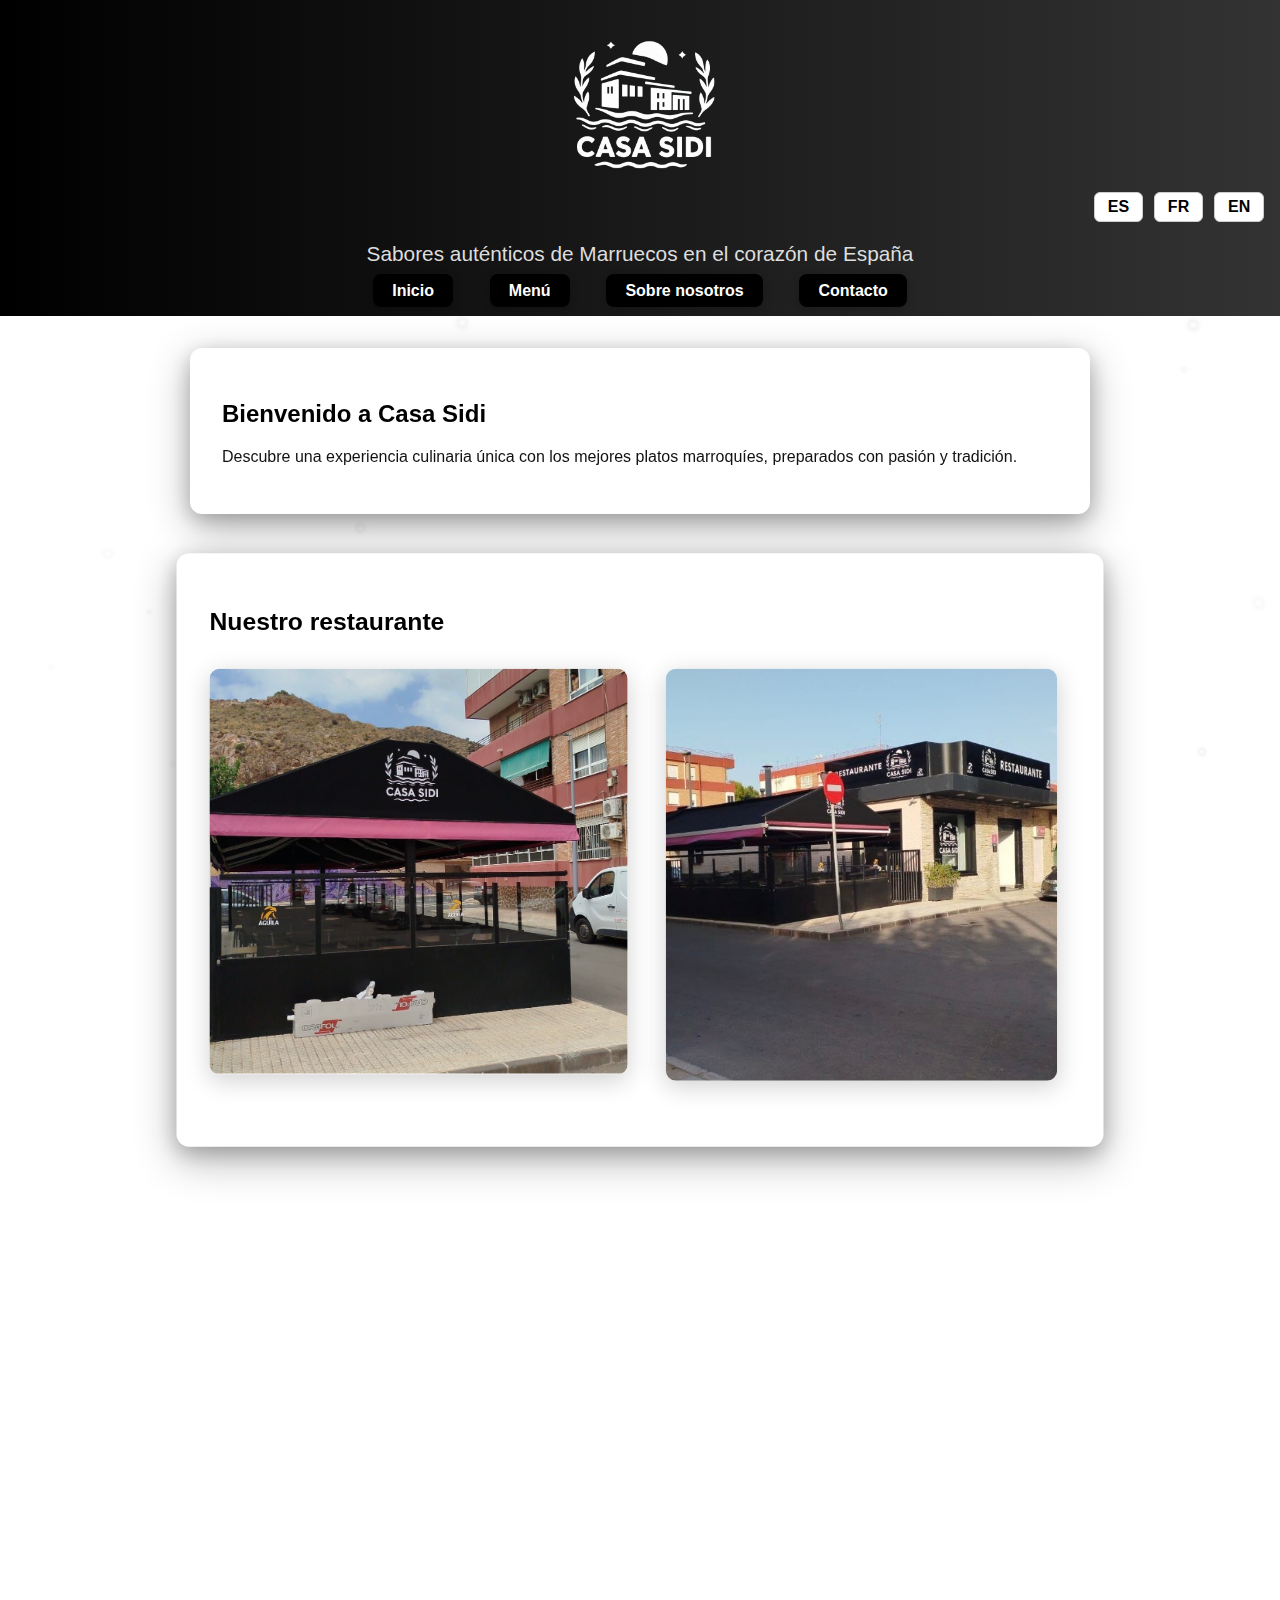
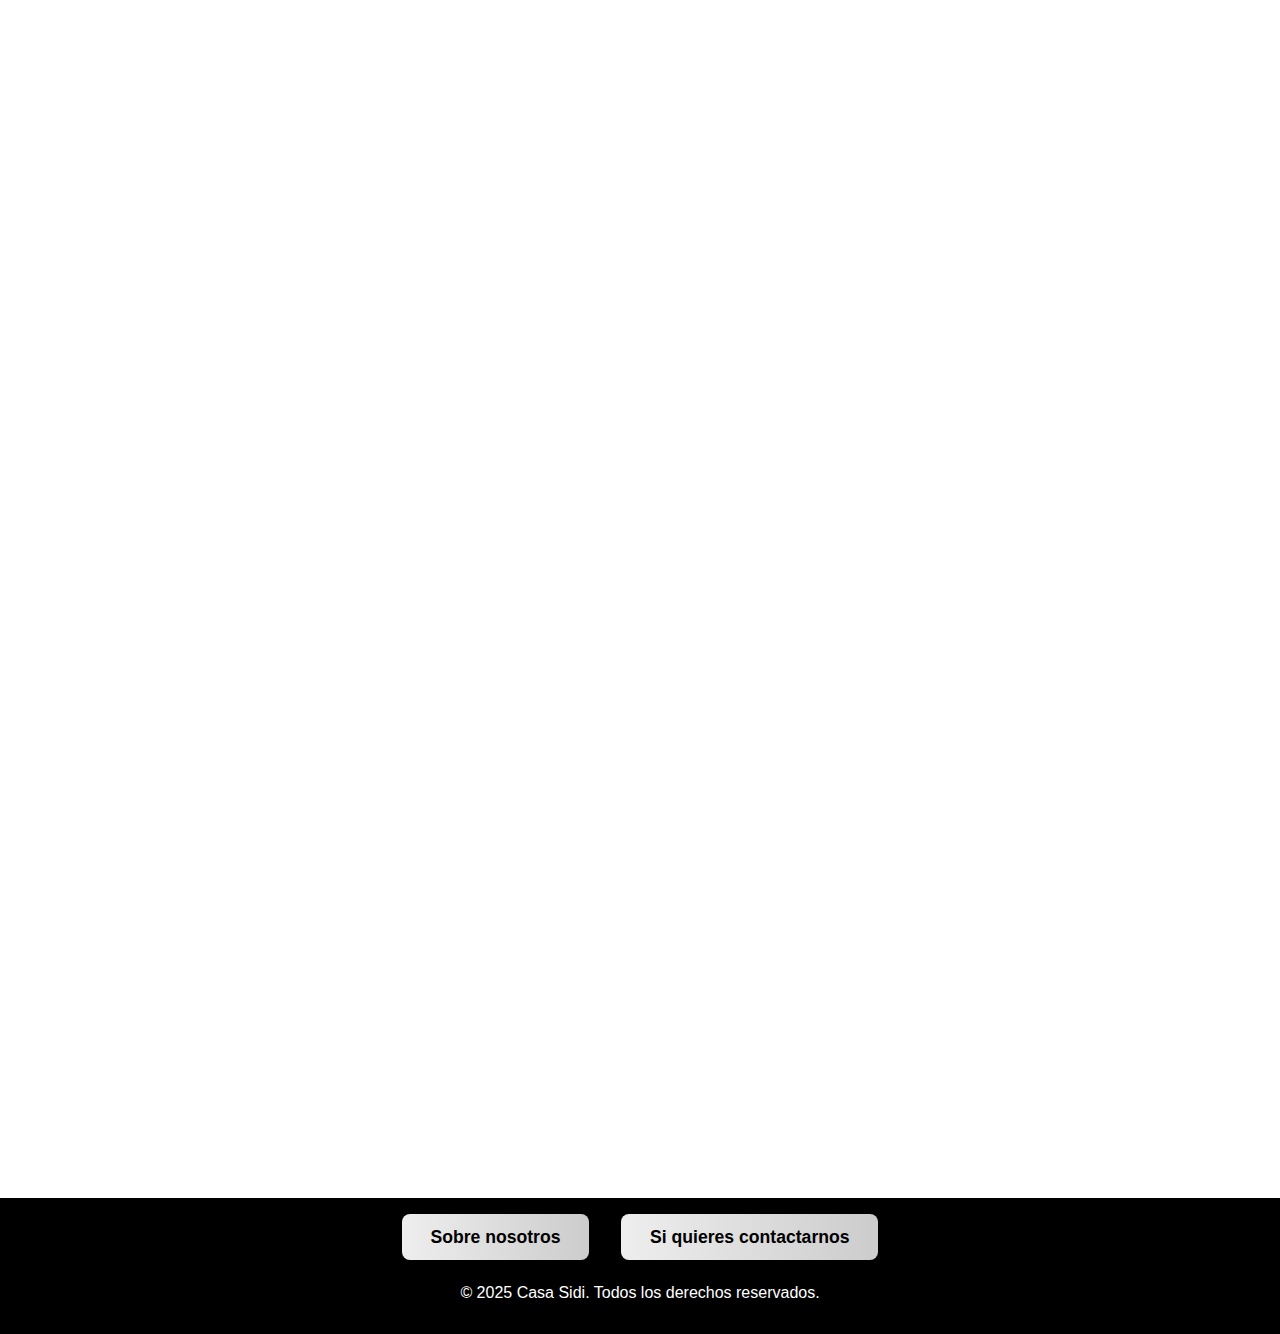
<file: index.html>
<!DOCTYPE html>
<html lang="es">
<head>
  <meta charset="UTF-8">
  <meta name="viewport" content="width=device-width, initial-scale=1.0">
  <title>Casa Sidi - Restaurante Marroquí en Madrid</title>
  <link rel="stylesheet" href="style.css">
  <link rel="icon" type="image/png" href="https://em-content.zobj.net/source/telegram/358/shallow-pan-of-food_1f958.png" />
  <style>
    .burger-menu {
      display: flex !important;
      position: fixed !important;
      top: 20px !important;
      left: 20px !important;
      z-index: 9999 !important;
      background: #ffe5c0;
      padding: 10px;
      border-radius: 8px;
    }
  </style>
</head>
<body>
  <canvas id="bg-particles"></canvas>
  <header class="banner">
    <div class="burger-menu burger-fixed" aria-label="Ouvrir le menu" tabindex="0">
      <span></span>
      <span></span>
      <span></span>
    </div>
    <a href="index.html"><img src="FE9309F2-E7D3-4D06-BBA6-DCA5E7062AB0.PNG" alt="Casa Sidi logo" class="logo-casasidi" style="width:120px;height:auto;display:block;margin:0 auto;"></a>
    <div class="lang-switcher">
      <button aria-label="Español" class="lang-btn" data-lang="es">ES</button>
      <button aria-label="Français" class="lang-btn" data-lang="fr">FR</button>
      <button aria-label="English" class="lang-btn" data-lang="en">EN</button>
    </div>
    <p class="slogan">Sabores auténticos de Marruecos en el corazón de España</p>
    <nav class="main-nav">
      <a href="index.html">Inicio</a>
      <a href="#especialidades">Menú</a>
      <a href="acerca.html">Sobre nosotros</a>
      <a href="contacto.html">Contacto</a>
    </nav>
  </header>
  <main>
    <section class="presentacion anim-fadein">
      <h2>Bienvenido a Casa Sidi</h2>
      <p>Descubre una experiencia culinaria única con los mejores platos marroquíes, preparados con pasión y tradición.</p>
    </section>
    <div class="separator-motif"></div>
    <section class="galeria anim-slidein">
      <h2 id="titre-galerie">Nuestro restaurante</h2>
      <div class="galeria-fotos">
        <img class="photo-galerie-entiere" src="327cb9f3-37ef-498f-9580-f2cbccc6432d.jpg" alt="Façade du restaurant Casa Sidi - Vue principale du restaurant Casa Sidi">
        <img class="photo-galerie-entiere" src="262216d8-fd4c-4040-9580-0344fa708b64.jpg" alt="Façade du restaurant Casa Sidi - Vue secondaire du restaurant Casa Sidi">
      </div>
    </section>
    <div class="separator-motif"></div>
    <section class="especialidades anim-fadein" id="especialidades">
      <h2>Nuestras especialidades</h2>
      <ul class="menu-plats">
        <li><div class="photo-case"><img class="photo-case-img" src="pollo.JPG" alt="Pollo a la brasa" style="width:100%;height:100%;object-fit:cover;border-radius:8px;"></div> Pollo a la brasa</li>
        <li><div class="photo-case"><img class="photo-case-img" src="pastela.JPG" alt="Pastela de pollo o pescado" style="width:100%;height:100%;object-fit:cover;border-radius:8px;"></div> Pastela de pollo o pescado</li>
        <li><div class="photo-case"><img class="photo-case-img" src="tajin.JPG" alt="Tajín de carne con ciruelas" style="width:100%;height:100%;object-fit:cover;border-radius:8px;"></div> Tajín de carne con ciruelas</li>
        <li><div class="photo-case"><img class="photo-case-img" src="cuscus.jpg" alt="Cuscús marroquí" style="width:100%;height:100%;object-fit:cover;border-radius:8px;"></div> Cuscús marroquí</li>
        <li><div class="photo-case"><img class="photo-case-img" src="pincho.JPG" alt="Pincho moruno" style="width:100%;height:100%;object-fit:cover;border-radius:8px;"></div> Pincho moruno</li>
        <li><div class="photo-case"><img class="photo-case-img" src="te moruno.JPG" alt="Té moruno con dulce árabe" style="width:100%;height:100%;object-fit:cover;border-radius:8px;"></div> Té moruno con dulce árabe</li>
        <li><div class="photo-case"><img class="photo-case-img" src="ensalada.JPG" alt="Ensalada marroquí" style="width:100%;height:100%;object-fit:cover;border-radius:8px;"></div> Ensalada marroquí</li>
      </ul>
    </section>
    <div class="separator-motif"></div>
    <section class="equipo anim-fadein">
      <h2>El equipo</h2>
      <div class="photo-case">Foto del equipo</div>
      <p>Un equipo apasionado por la gastronomía marroquí y la hospitalidad.</p>
    </section>
  </main>
  <footer>
    <div class="footer-shortcuts">
      <a href="acerca.html" class="footer-btn">À propos de nous</a>
      <a href="contacto.html" class="footer-btn">Si vous voulez nous contacter</a>
    </div>
    <p>&copy; 2025 Casa Sidi. Todos los derechos reservados.</p>
  </footer>
  <div class="transition-page"></div>
  <script src="script.js"></script>
</body>
</html>
</file>
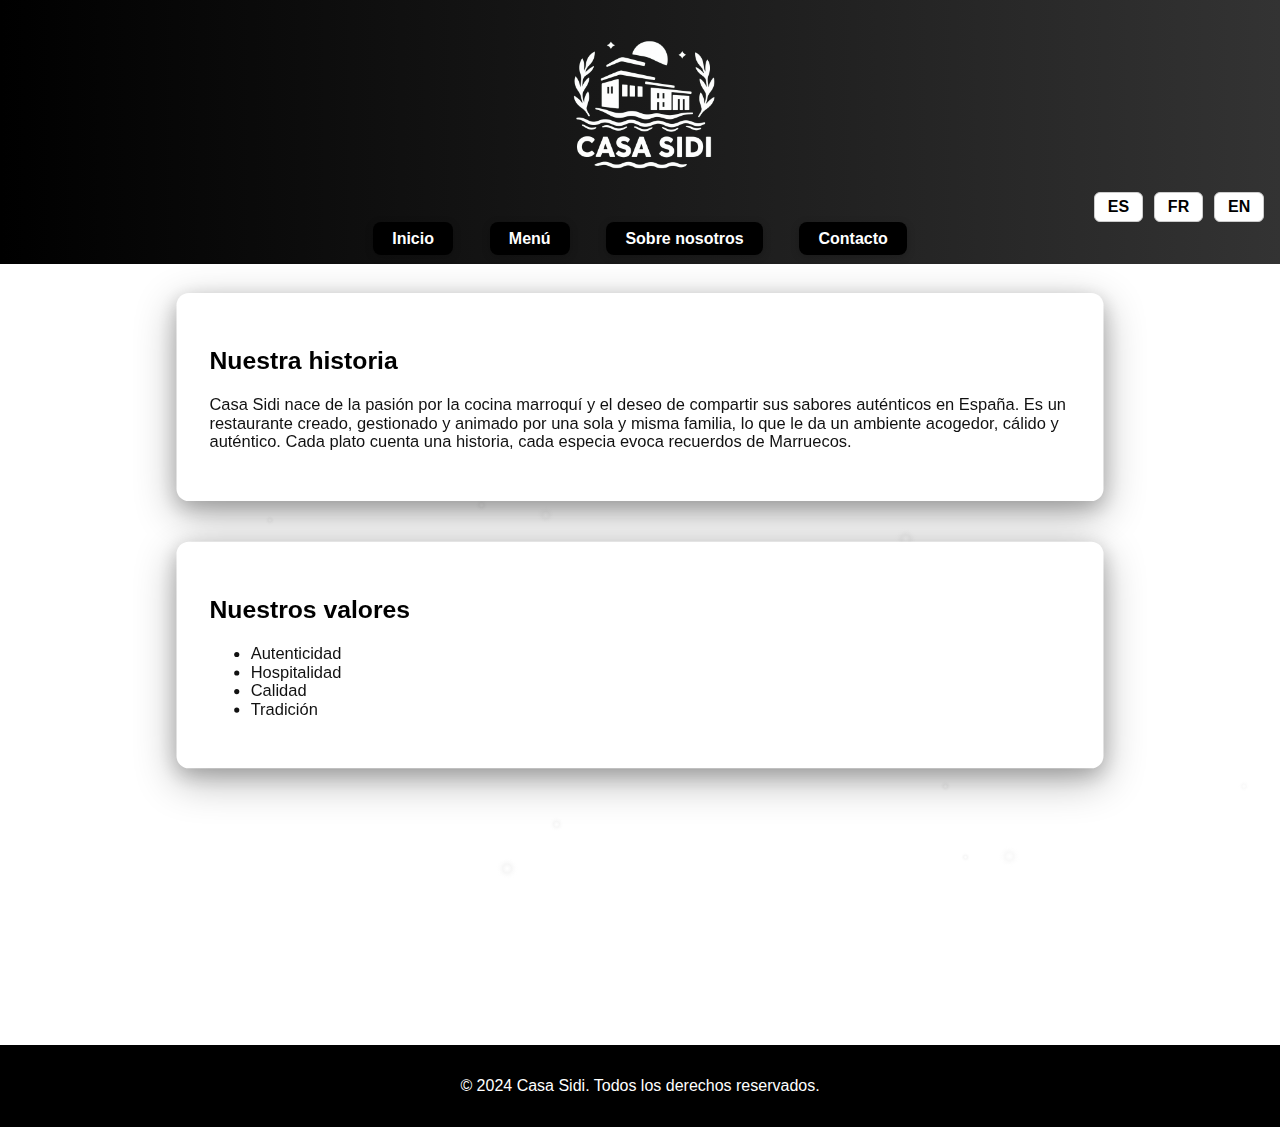
<file: acerca.html>
<!DOCTYPE html>
<html lang="es">
<head>
  <meta charset="UTF-8">
  <meta name="viewport" content="width=device-width, initial-scale=1.0">
  <title>Sobre nosotros - Casa Sidi</title>
  <link rel="stylesheet" href="style.css">
</head>
<body>
  <canvas id="bg-particles"></canvas>
  <header class="banner">
    <div class="burger-menu burger-fixed" aria-label="Ouvrir le menu" tabindex="0">
      <span></span>
      <span></span>
      <span></span>
    </div>
    <a href="index.html"><img src="FE9309F2-E7D3-4D06-BBA6-DCA5E7062AB0.PNG" alt="Casa Sidi logo" class="logo-casasidi" style="width:120px;height:auto;display:block;margin:0 auto;"></a>
    <div class="lang-switcher">
      <button aria-label="Español" class="lang-btn" data-lang="es">ES</button>
      <button aria-label="Français" class="lang-btn" data-lang="fr">FR</button>
      <button aria-label="English" class="lang-btn" data-lang="en">EN</button>
    </div>
    <nav class="main-nav">
      <a href="index.html">Inicio</a>
      <a href="index.html#especialidades">Menú</a>
      <a href="acerca.html">Sobre nosotros</a>
      <a href="contacto.html">Contacto</a>
    </nav>
  </header>
  <main>
    <section class="anim-fadein">
      <h2>Nuestra historia</h2>
      <p>Casa Sidi nace de la pasión por la cocina marroquí y el deseo de compartir sus sabores auténticos en España. Es un restaurante creado, gestionado y animado por una sola y misma familia, lo que le da un ambiente acogedor, cálido y auténtico. Cada plato cuenta una historia, cada especia evoca recuerdos de Marruecos.</p>
    </section>
    <section class="anim-slidein">
      <h2>Nuestros valores</h2>
      <ul>
        <li>Autenticidad</li>
        <li>Hospitalidad</li>
        <li>Calidad</li>
        <li>Tradición</li>
      </ul>
    </section>
    <section class="anim-fadein equipo">
      <h2>El equipo</h2>
      <p>Casa Sidi es un restaurante creado, gestionado y animado por una sola y misma familia, motivada por compartir la cultura culinaria marroquí y sus auténticos sabores.</p>
    </section>
  </main>
  <footer>
    <p>&copy; 2024 Casa Sidi. Todos los derechos reservados.</p>
  </footer>
  <script src="script.js"></script>
</body>
</html>
</file>
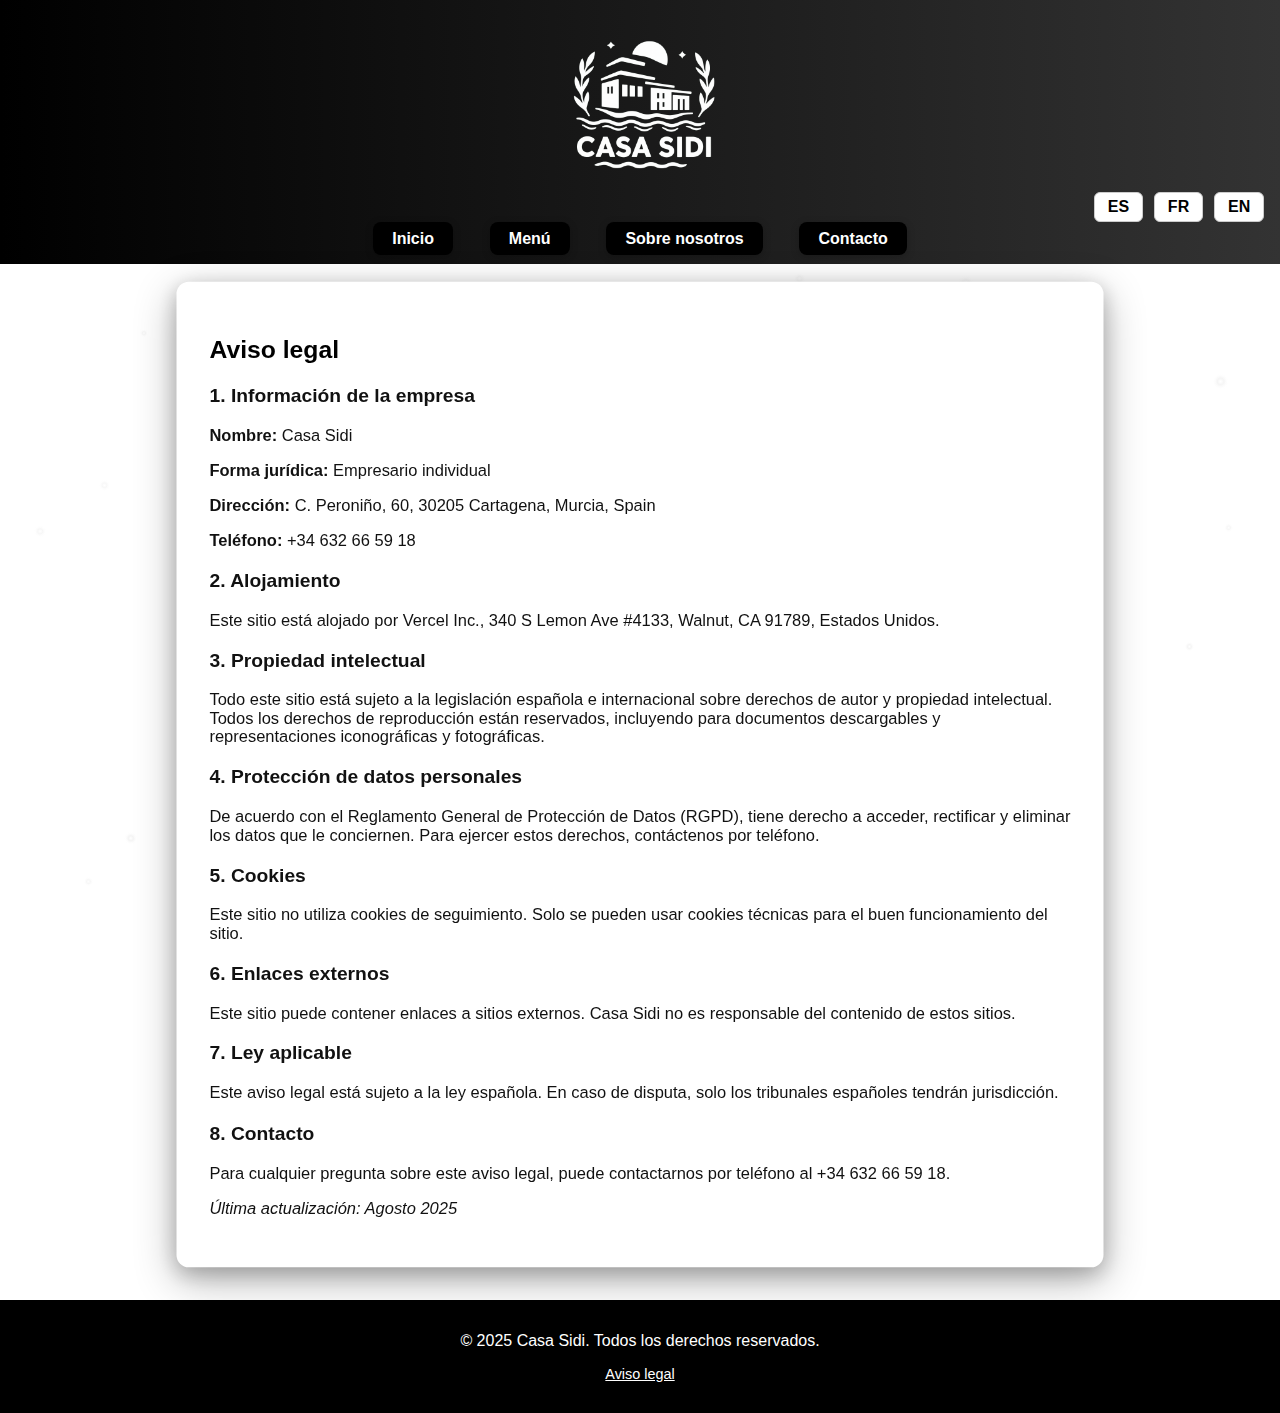
<file: mentions-legales.html>
<!DOCTYPE html>
<html lang="es">
<head>
  <meta charset="UTF-8">
  <meta name="viewport" content="width=device-width, initial-scale=1.0">
  <title>Mentions légales - Casa Sidi</title>
  <meta name="description" content="Mentions légales et informations légales du restaurant Casa Sidi à Cartagena.">
  <link rel="stylesheet" href="style.css">
</head>
<body>
  <canvas id="bg-particles"></canvas>
  <header class="banner">
    <div class="burger-menu burger-fixed" aria-label="Ouvrir le menu" tabindex="0">
      <span></span>
      <span></span>
      <span></span>
    </div>
    <a href="index.html"><img src="FE9309F2-E7D3-4D06-BBA6-DCA5E7062AB0.PNG" alt="Casa Sidi logo" class="logo-casasidi" style="width:120px;height:auto;display:block;margin:0 auto;"></a>
    <div class="lang-switcher">
      <button aria-label="Español" class="lang-btn" data-lang="es">ES</button>
      <button aria-label="Français" class="lang-btn" data-lang="fr">FR</button>
      <button aria-label="English" class="lang-btn" data-lang="en">EN</button>
    </div>
    <nav class="main-nav">
      <a href="index.html">Inicio</a>
      <a href="index.html#especialidades">Menú</a>
      <a href="acerca.html">Sobre nosotros</a>
      <a href="contacto.html">Contacto</a>
    </nav>
  </header>
  <main>
    <section class="anim-fadein">
      <h2 data-lang="legal_title">Mentions légales</h2>
      
      <h3>1. <span data-lang="company_info">Informations sur l'entreprise</span></h3>
      <p><strong data-lang="company_name">Nom :</strong> Casa Sidi</p>
      <p><strong data-lang="legal_form">Forme juridique :</strong> <span data-lang="legal_form_value">Entrepreneur individuel</span></p>
      <p><strong data-lang="address">Adresse :</strong> C. Peroniño, 60, 30205 Cartagena, Murcia, Spain</p>
      <p><strong data-lang="phone">Téléphone :</strong> +34 632 66 59 18</p>
      
      <h3>2. <span data-lang="hosting">Hébergement</span></h3>
      <p data-lang="hosting_info">Ce site est hébergé par Vercel Inc., 340 S Lemon Ave #4133, Walnut, CA 91789, États-Unis.</p>
      
      <h3>3. <span data-lang="intellectual_property">Propriété intellectuelle</span></h3>
      <p data-lang="intellectual_property_info">L'ensemble de ce site relève de la législation espagnole et internationale sur le droit d'auteur et la propriété intellectuelle. Tous les droits de reproduction sont réservés, y compris pour les documents téléchargeables et les représentations iconographiques et photographiques.</p>
      
      <h3>4. <span data-lang="data_protection">Protection des données personnelles</span></h3>
      <p data-lang="data_protection_info">Conformément au Règlement Général sur la Protection des Données (RGPD), vous disposez d'un droit d'accès, de rectification et de suppression des données vous concernant. Pour exercer ces droits, veuillez nous contacter par téléphone.</p>
      
      <h3>5. <span data-lang="cookies">Cookies</span></h3>
      <p data-lang="cookies_info">Ce site n'utilise pas de cookies de tracking. Seuls des cookies techniques peuvent être utilisés pour le bon fonctionnement du site.</p>
      
      <h3>6. <span data-lang="external_links">Liens externes</span></h3>
      <p data-lang="external_links_info">Ce site peut contenir des liens vers des sites externes. Casa Sidi n'est pas responsable du contenu de ces sites.</p>
      
      <h3>7. <span data-lang="applicable_law">Droit applicable</span></h3>
      <p data-lang="applicable_law_info">Les présentes mentions légales sont soumises au droit espagnol. En cas de litige, les tribunaux espagnols seront seuls compétents.</p>
      
      <h3>8. <span data-lang="contact">Contact</span></h3>
      <p data-lang="contact_info_legal">Pour toute question concernant ces mentions légales, vous pouvez nous contacter par téléphone au +34 632 66 59 18.</p>
      
      <p><em data-lang="last_update">Dernière mise à jour : Janvier 2025</em></p>
    </section>
  </main>
  <footer>
    <p>&copy; 2025 Casa Sidi. Todos los derechos reservados.</p>
    <p style="margin-top: 1rem; font-size: 0.9rem;">
      <a href="mentions-legales.html" style="color: #ffffff; text-decoration: underline;" data-lang="legal_link">Mentions légales</a>
    </p>
  </footer>
  <script src="script.js"></script>
</body>
</html>
</file>
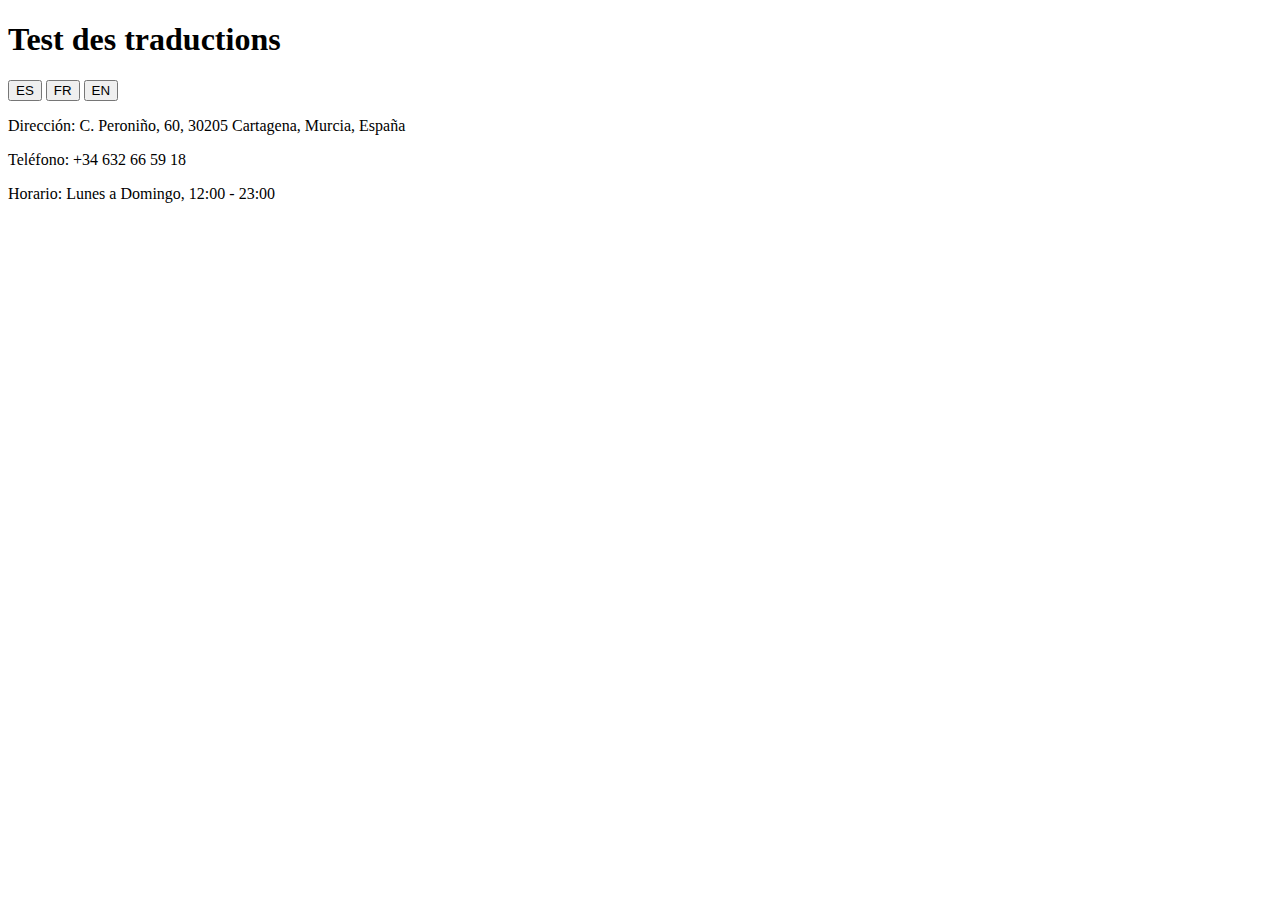
<file: test-translations.html>
<!DOCTYPE html>
<html lang="es">
<head>
  <meta charset="UTF-8">
  <meta name="viewport" content="width=device-width, initial-scale=1.0">
  <title>Test Traductions</title>
</head>
<body>
  <h1>Test des traductions</h1>
  
  <div class="lang-switcher">
    <button class="lang-btn" data-lang="es">ES</button>
    <button class="lang-btn" data-lang="fr">FR</button>
    <button class="lang-btn" data-lang="en">EN</button>
  </div>

  <div class="contact-details">
    <p data-lang="address">Dirección: C. Peroniño, 60, 30205 Cartagena, Murcia, España</p>
    <p data-lang="phone">Teléfono: +34 632 66 59 18</p>
    <p data-lang="schedule">Horario: Lunes a Domingo, 12:00 - 23:00</p>
  </div>

  <script>
    const translations = {
      es: {
        address: "Dirección: C. Peroniño, 60, 30205 Cartagena, Murcia, España",
        phone: "Teléfono: +34 632 66 59 18",
        schedule: "Horario: Lunes a Domingo, 12:00 - 23:00"
      },
      fr: {
        address: "Adresse : C. Peroniño, 60, 30205 Cartagena, Murcia, Espagne",
        phone: "Téléphone : +34 632 66 59 18",
        schedule: "Horaires : Lundi à Dimanche, 12:00 - 23:00"
      },
      en: {
        address: "Address: C. Peroniño, 60, 30205 Cartagena, Murcia, Spain",
        phone: "Phone: +34 632 66 59 18",
        schedule: "Hours: Monday to Sunday, 12:00 - 23:00"
      }
    };

    function setLang(lang) {
      console.log('Langue appliquée:', lang);
      const t = translations[lang];
      if (!t) return;
      
      const elements = document.querySelectorAll('[data-lang]');
      elements.forEach(el => {
        const key = el.dataset.lang;
        if (t[key]) {
          el.textContent = t[key];
          console.log('Traduit:', key, '->', t[key]);
        }
      });
    }

    document.querySelectorAll('.lang-btn').forEach(btn => {
      btn.addEventListener('click', function() {
        setLang(btn.dataset.lang);
      });
    });

    // Appliquer l'espagnol par défaut
    setLang('es');
  </script>
</body>
</html>
</file>
<file: style.css>
body {
  margin: 0;
  font-family: 'Segoe UI', 'Arial', sans-serif;
  background: #ffffff;
  color: #111111;
  background-image: none;
  background-repeat: repeat;
}
#bg-particles {
  position: fixed;
  top: 0;
  left: 0;
  width: 100vw;
  height: 100vh;
  z-index: 0;
  pointer-events: none;
  display: block;
}
body > *:not(#bg-particles) {
  position: relative;
  z-index: 1;
}
.banner {
  background: linear-gradient(90deg, #000000 0%, #333333 100%);
  color: #ffffff;
  padding: 2rem 1rem 1rem 1rem;
  text-align: center;
  position: relative;
  will-change: background-position;
  background-attachment: fixed;
  background-position: center 0;
  transition: background-position 0.3s;
}
.slogan {
  font-size: 1.3rem;
  margin-bottom: 1rem;
  color: #dddddd;
}
nav a {
  color: #ffffff;
  text-decoration: none;
  margin: 0 1rem;
  font-weight: bold;
  transition: color 0.3s, background 0.4s, box-shadow 0.4s, transform 0.2s;
  position: relative;
  overflow: hidden;
  padding: 0.5rem 1.2rem;
  border-radius: 8px;
  background: #000000;
  box-shadow: 0 2px 8px rgba(0,0,0,0.2);
}
nav a:hover {
  color: #000000;
  background: #ffffff;
  box-shadow: 0 4px 18px rgba(0,0,0,0.15), 0 1.5px 8px rgba(0,0,0,0.2);
  transform: translateY(-2px) scale(1.07);
  text-shadow: none;
}
nav a::after {
  content: none;
}
nav a:hover::after {
  width: 200%;
  height: 200%;
}
main {
  max-width: 900px;
  margin: 2rem auto;
  padding: 0 1rem;
}
section {
  background: #ffffff;
  border-radius: 12px;
  box-shadow: 0 8px 32px rgba(0,0,0,0.25), 0 4px 16px rgba(0,0,0,0.15);
  margin-bottom: 3rem;
  padding: 2rem;
}
.menu-preview a, .contacto a {
  color: #b32d00;
  text-decoration: underline;
}
footer {
  background: #000000;
  color: #ffffff;
  text-align: center;
  padding: 1rem 0;
  margin-top: 2rem;
}
/* Animations */
.anim-fadein, .anim-slidein {
  opacity: 0;
  transform: translateY(40px) scale(0.97);
  transition: opacity 1.1s cubic-bezier(.4,0,.2,1), transform 1.1s cubic-bezier(.4,0,.2,1);
}
.anim-fadein.visible, .anim-slidein.visible {
  opacity: 1;
  transform: translateY(0) scale(1.03);
  box-shadow: 0 12px 40px rgba(0,0,0,0.3), 0 6px 20px rgba(0,0,0,0.2);
}
.galeria-fotos {
  display: grid;
  grid-template-columns: repeat(auto-fit, minmax(180px, 1fr));
  gap: 1.5rem;
  margin: 2rem 0;
}
.photo-case {
  background: #f7f7f7;
  border: 2px solid #cccccc;
  border-radius: 10px;
  min-height: 140px;
  display: flex;
  align-items: center;
  justify-content: center;
  color: #111111;
  font-size: 1.1rem;
  font-style: italic;
  transition: box-shadow 0.3s, background 0.3s;
  cursor: pointer;
  box-shadow: 0 4px 16px rgba(0,0,0,0.12);
}
.photo-case:hover {
  background: #eeeeee;
  box-shadow: 0 8px 24px rgba(0,0,0,0.2);
}
h2 {
  position: relative;
  color: #000000;
  text-shadow: 0 1px 0 #ffffff;
  z-index: 1;
}
/* Séparateurs supprimés
.separator-motif {
  position: relative;
  width: 100%;
  height: 28px;
  margin: 2rem 0;
}
.separator-motif::before,
.separator-motif::after {
  content: "";
  position: absolute;
  left: 0;
  right: 0;
  height: 1px;
  background: #000000;
  opacity: 0.35;
}
.separator-motif::before {
  top: 40%;
}
.separator-motif::after {
  top: 60%;
}
.separator-motif span {
  position: absolute;
  top: 50%;
  left: 50%;
  width: 6px;
  height: 6px;
  background: #000000;
  border-radius: 50%;
  transform: translate(-50%, -50%);
  opacity: 0.55;
}
*/
.lista-especialidades {
  display: grid;
  grid-template-columns: repeat(auto-fit, minmax(220px, 1fr));
  gap: 1.2rem;
  list-style: none;
  padding: 0;
  margin: 2rem 0 0 0;
}
.icon-plat {
  font-size: 2rem;
  margin-right: 0.7rem;
  vertical-align: middle;
}
.testimonios {
  display: flex;
  flex-direction: column;
  gap: 1.2rem;
  margin: 2rem 0;
}
.testimonio {
  background: #fff8f0cc;
  border-left: 5px solid #e6c77b;
  border-radius: 10px;
  padding: 1.2rem 1.5rem;
  font-style: italic;
  box-shadow: 0 2px 8px #b32d0033;
  max-width: 600px;
}
.btn-flottant-redes {
  position: fixed;
  right: 24px;
  bottom: 24px;
  z-index: 1000;
  display: flex;
  flex-direction: column;
  gap: 10px;
}
.btn-flottant-redes a {
  background: #fff;
  border-radius: 50%;
  box-shadow: 0 2px 8px #b32d0033;
  padding: 6px;
  transition: box-shadow 0.2s, background 0.2s;
  display: flex;
  align-items: center;
  justify-content: center;
}
.btn-flottant-redes a:hover {
  background: #e6c77b;
  box-shadow: 0 4px 16px #b32d0055;
}
.lang-switcher {
  display: flex;
  gap: 0.5rem;
  justify-content: flex-end;
  margin-bottom: 0.5rem;
}
.lang-btn {
  background: #ffffff;
  color: #000000;
  border: 1.5px solid #cccccc;
  border-radius: 6px;
  padding: 0.3rem 0.8rem;
  font-weight: bold;
  margin-left: 0.2rem;
  cursor: pointer;
  transition: box-shadow 0.2s, background 0.2s, color 0.2s;
  outline: none;
  font-size: 1rem;
}
.lang-btn:focus {
  box-shadow: 0 0 0 3px #888888;
  background: #eeeeee;
  color: #000000;
}
.lang-btn:hover {
  background: #000000;
  color: #ffffff;
}
nav a, .lang-btn, button {
  z-index: 1;
}
.transition-page {
  position: fixed;
  top: 0; left: 0; right: 0; bottom: 0;
  background: #fff8f0;
  opacity: 0;
  pointer-events: none;
  z-index: 2000;
  transition: opacity 0.7s;
}
.transition-page.active {
  opacity: 1;
  pointer-events: all;
}
#logo-casasidi {
  opacity: 0;
  transform: scale(0.8);
  transition: opacity 1.2s cubic-bezier(.4,0,.2,1), transform 1.2s cubic-bezier(.4,0,.2,1);
}
#logo-casasidi.visible {
  opacity: 1;
  transform: scale(1);
}
.logo-casasidi {
  width: 160px !important;
  height: auto !important;
  display: block;
  margin: 0 auto;
}
:root {
  --font-size: 16px;
}
html {
  font-size: var(--font-size);
  scroll-behavior: smooth;
}
.access-contraste {
  filter: contrast(1.2);
}
.access-bigtext {
  font-size: 1.15em;
}
/* Favicon */
/* À ajouter dans le <head> :
<link rel="icon" type="image/png" href="https://em-content.zobj.net/source/telegram/358/shallow-pan-of-food_1f958.png" />
*/
.redes-sociales {
  margin-top: 2.5rem;
  text-align: center;
}
.redes-sociales h3 {
  margin-bottom: 1rem;
  color: #000000;
  font-size: 1.2rem;
  letter-spacing: 0.5px;
}
.lista-redes {
  display: flex;
  justify-content: center;
  gap: 1.5rem;
  list-style: none;
  padding: 0;
  margin: 0;
}
.lista-redes li a img {
  border-radius: 0;
  box-shadow: none;
  background: transparent;
  transition: transform 0.25s cubic-bezier(.4,0,.2,1), box-shadow 0.25s;
  width: 38px;
  height: 38px;
}
.lista-redes li a:hover img {
  transform: scale(1.25);
  box-shadow: 0 4px 16px #e6c77b88;
  background: transparent;
}
.photo-crop {
  width: 100%;
  aspect-ratio: 4/3;
  background-size: cover;
  background-position: center;
  border-radius: 10px;
  min-height: 140px;
  display: block;
}
.galeria-row {
  display: flex;
  gap: 1.5rem;
  margin-bottom: 1.5rem;
}
.galeria-row:last-child {
  margin-bottom: 0;
}
.galeria-row .photo-case {
  flex: 1 1 0;
}
.photo-crop-large {
  width: 100%;
  aspect-ratio: 2/1;
  min-height: 140px;
}
.grid-facade {
  display: grid;
  grid-template-columns: 1fr 1fr;
  grid-template-rows: 180px 180px;
  gap: 1.5rem;
}
.photo-grid-img {
  width: 100%;
  height: 100%;
  object-fit: cover;
  object-position: 50% 30%;
  border-radius: 10px;
  box-shadow: 0 2px 8px #b32d0033;
}
.photo-grid-img-large {
  grid-column: 1 / 3;
  grid-row: 2 / 3;
  height: 320px;
  object-fit: contain;
  background: #fff;
  object-position: center;
  display: block;
  margin: 0 auto;
}
.photo-galerie-entiere {
  display: block;
  max-width: 100%;
  max-height: 400px;
  margin: 0 auto;
  object-fit: contain;
  background: #fff;
  border-radius: 10px;
  box-shadow: 0 6px 24px rgba(0,0,0,0.18);
}
.menu-lista {
  max-width: 900px;
  margin: 2rem auto;
}
.menu-plats {
  list-style: none;
  padding: 0;
  margin: 0;
  display: flex;
  flex-direction: column;
  gap: 1.5rem;
}
@media (min-width: 901px) {
  .menu-plats {
    display: grid;
    grid-template-columns: 1fr 1fr;
    gap: 2rem;
  }
  .menu-plats li {
    font-size: 1.1rem;
  }
  .menu-plats .photo-case {
    width: 160px;
    height: 160px;
  }
  .photo-case-img {
    min-width: 160px;
    min-height: 160px;
    max-width: 160px;
    max-height: 160px;
  }
}
.menu-plats li {
  display: flex;
  align-items: center;
  gap: 1.2rem;
  font-size: 1.3rem;
  background: #f7f7f7;
  border-radius: 10px;
  box-shadow: 0 6px 20px rgba(0,0,0,0.15);
  padding: 1rem 1.2rem;
}
.menu-plats .photo-case {
  width: 200px;
  height: 200px;
  background: #ffffff;
  border: 2px solid #dddddd;
  border-radius: 8px;
  display: flex;
  align-items: center;
  justify-content: center;
  font-size: 1.2rem;
  color: #111111;
  transition: box-shadow 0.2s, background 0.2s;
  box-shadow: 0 4px 16px rgba(0,0,0,0.1);
}
.menu-plats .photo-case:hover {
  background: #eeeeee;
  box-shadow: 0 8px 24px rgba(0,0,0,0.2);
}
.photo-case-img {
  width: 100%;
  height: 100%;
  min-width: 200px;
  min-height: 200px;
  max-width: 200px;
  max-height: 200px;
  object-fit: cover;
  border-radius: 8px;
  display: block;
}
.presentacion,
.presentacion.anim-fadein,
.presentacion.visible {
  opacity: 1 !important;
  transform: none !important;
  display: block !important;
}
.burger-menu {
  display: none;
  flex-direction: column;
  justify-content: center;
  align-items: center;
  width: 44px;
  height: 44px;
  cursor: pointer;
  margin: 0 auto 1rem auto;
  z-index: 1200;
}
.burger-menu span {
  display: block;
  width: 28px;
  height: 4px;
  margin: 4px 0;
  background: #000000;
  border-radius: 2px;
  transition: all 0.3s;
}
.burger-menu.active span:nth-child(1) {
  transform: translateY(8px) rotate(45deg);
}
.burger-menu.active span:nth-child(2) {
  opacity: 0;
}
.burger-menu.active span:nth-child(3) {
  transform: translateY(-8px) rotate(-45deg);
}
.burger-fixed {
  display: flex !important;
  position: fixed !important;
  top: 20px !important;
  left: 20px !important;
  z-index: 9999 !important;
  background: #ffffff;
  border: 2px solid #000000;
  padding: 10px;
  border-radius: 8px;
}
@media (min-width: 901px) {
  .burger-fixed {
    display: none !important;
    visibility: hidden !important;
    pointer-events: none !important;
  }
}
@media (max-width: 900px) {
  .burger-menu {
    display: flex !important;
  }
  nav#main-nav {
    position: fixed;
    top: 0; left: 0; right: 0;
    background: #fff8f0ee;
    box-shadow: 0 4px 24px #b32d0033;
    flex-direction: column;
    align-items: center;
    justify-content: flex-start;
    padding-top: 80px;
    height: 100vh;
    width: 100vw;
    z-index: 1100;
    transform: translateY(-100%);
    transition: transform 0.4s cubic-bezier(.4,0,.2,1);
    pointer-events: none;
    opacity: 0;
  }
  nav#main-nav.open {
    transform: translateY(0);
    pointer-events: all;
    opacity: 1;
  }
  nav#main-nav a {
    display: block;
    margin: 1.5rem 0;
    font-size: 1.4rem;
    color: #fff;
    background: #b35c00;
    box-shadow: 0 2px 8px #b32d0033;
    border-radius: 0;
    text-align: center;
    width: 100%;
    padding: 0.7rem 0;
  }
  nav#main-nav a:hover {
    background: #ffe5c0;
    color: #b32d00;
    box-shadow: none;
    transform: none;
  }
  .banner nav#main-nav {
    margin-top: 0;
  }
  .main-nav {
    display: none;
  }
  .main-nav.open {
    display: flex;
  }
}
@media (max-width: 900px) {
  .main-nav {
    display: none;
    flex-direction: column;
    align-items: center;
    max-width: 400px;
    margin: 0 auto;
    width: 100%;
  }
  .main-nav.open {
    display: flex;
  }
  .main-nav a {
    display: block;
    margin: 0.7rem 0;
    font-size: 1.2rem;
    color: #ffffff;
    background: #000000;
    box-shadow: 0 2px 8px rgba(0,0,0,0.2);
    border-radius: 12px;
    text-align: center;
    width: 100%;
    max-width: 340px;
    padding: 1.1rem 0.5rem;
    white-space: normal;
    overflow: visible;
    text-overflow: unset;
    word-break: break-word;
    font-weight: bold;
    margin-left: auto;
    margin-right: auto;
  }
}
@media (max-width: 900px) {
  nav#main-nav {
    display: flex;
  }
  nav#main-nav:not(.open) {
    display: none;
  }
}
@media (max-width: 700px) {
  .grid-facade {
    grid-template-columns: 1fr;
    grid-template-rows: 160px 160px 160px;
  }
  .photo-grid-img-large {
    grid-column: 1 / 2;
    grid-row: 3 / 4;
    height: 220px;
  }
  .photo-galerie-entiere {
    max-height: 220px;
  }
  .galeria-fotos .photo-galerie-entiere {
    width: 100%;
    height: 240px;
    max-width: 100%;
    max-height: 240px;
    min-width: 0;
    min-height: 0;
    object-fit: cover;
    border-radius: 10px;
    display: block;
    margin: 0 auto;
  }
  /* Navigation mobile adaptée */
  nav#main-nav a {
    font-size: 0.95rem;
    margin: 0.8rem 2rem;
    padding: 0.6rem 0.8rem;
    border-radius: 6px;
    width: calc(100% - 4rem);
    white-space: nowrap;
    overflow: hidden;
    text-overflow: ellipsis;
  }
  /* Menu adapté pour mobile */
  .menu-plats li {
    font-size: 1rem;
    padding: 0.8rem 1rem;
    gap: 0.8rem;
  }
  .menu-plats .photo-case {
    width: 120px;
    height: 120px;
    min-width: 120px;
    min-height: 120px;
    max-width: 120px;
    max-height: 120px;
  }
  .photo-case-img {
    width: 120px;
    height: 120px;
    min-width: 120px;
    min-height: 120px;
    max-width: 120px;
    max-height: 120px;
  }
}
.footer-shortcuts {
  display: flex;
  justify-content: center;
  gap: 2rem;
  margin-bottom: 1.5rem;
}
.footer-btn {
  background: linear-gradient(90deg, #eeeeee 0%, #cccccc 100%);
  color: #000000;
  font-weight: bold;
  padding: 0.8rem 1.8rem;
  border-radius: 8px;
  text-decoration: none;
  font-size: 1.1rem;
  box-shadow: 0 2px 8px rgba(0,0,0,0.15);
  transition: background 0.3s, color 0.3s, transform 0.2s;
  border: none;
  outline: none;
  display: inline-block;
}
.footer-btn:hover {
  background: #000000;
  color: #ffffff;
  transform: translateY(-2px) scale(1.05);
  box-shadow: 0 4px 16px rgba(0,0,0,0.2);
} 
.photo-galerie-entiere, .photo-case-img {
  transition: transform 0.4s cubic-bezier(.4,0,.2,1), box-shadow 0.3s;
}
.photo-galerie-entiere:hover {
  transform: scale(1.09);
  box-shadow: 0 8px 32px rgba(0,0,0,0.2), 0 2px 8px rgba(0,0,0,0.2);
  z-index: 2;
}
.photo-case-img:hover {
  transform: scale(1.16);
  box-shadow: 0 8px 32px rgba(0,0,0,0.2), 0 2px 8px rgba(0,0,0,0.2);
  z-index: 2;
} 
@media (max-width: 700px) {
  .footer-shortcuts {
    flex-direction: column;
    align-items: center;
    gap: 1rem;
  }
  .footer-btn {
    width: 100%;
    max-width: 320px;
    margin: 0 auto;
    font-size: 1rem;
    padding: 1rem 0.5rem;
    white-space: normal;
    word-break: break-word;
    text-align: center;
    border-radius: 10px;
    box-sizing: border-box;
    display: block;
  }
}
</file>
